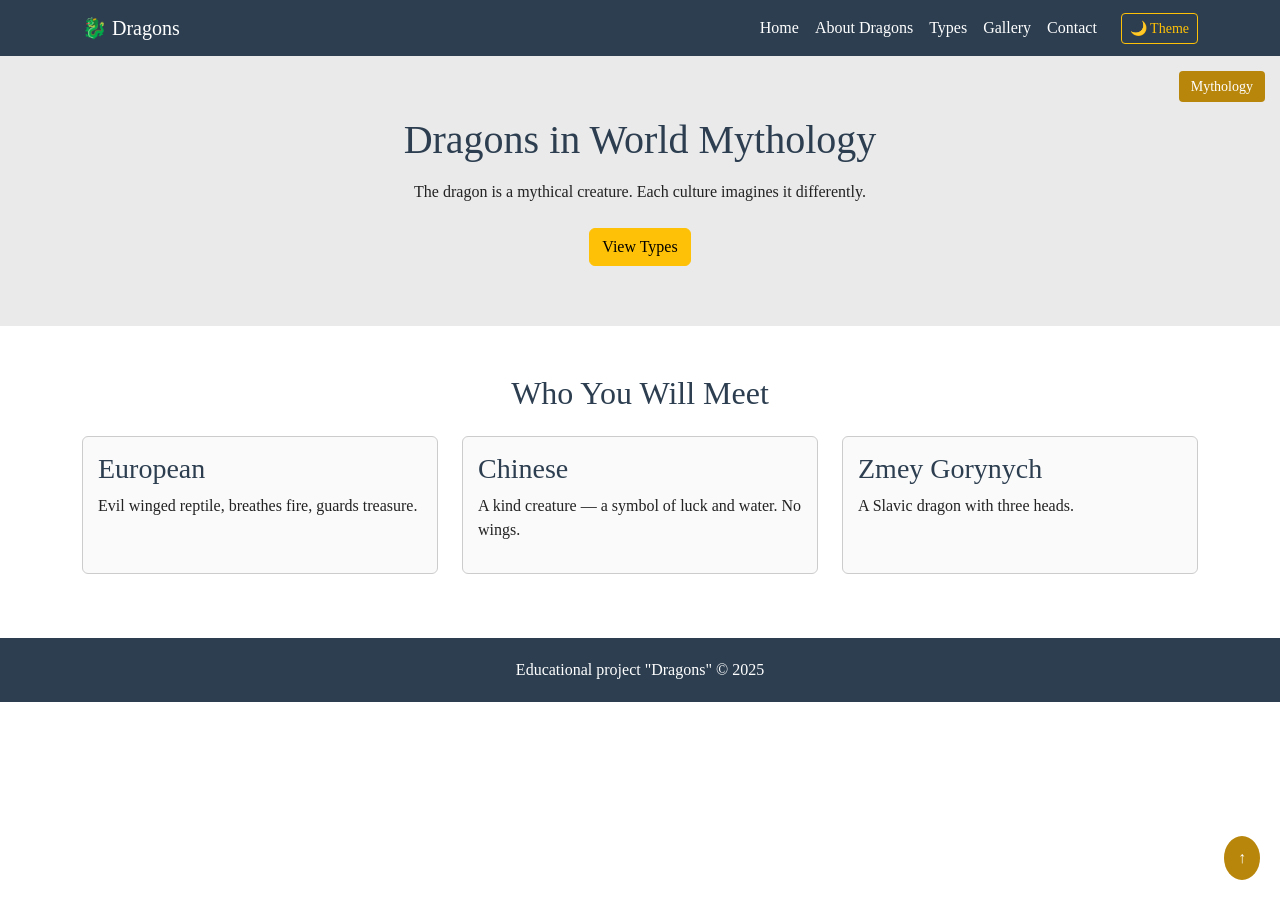
<file: index.html>
<!doctype html>
<html lang="en">
  <head>
    <meta charset="UTF-8" />
    <link
      rel="icon"
      href="data:image/svg+xml,<svg xmlns=%22http://www.w3.org/2000/svg%22 viewBox=%220 0 100 100%22><text y=%22.9em%22 font-size=%2290%22>🐉</text></svg>"
    />
    <meta name="viewport" content="width=device-width, initial-scale=1" />
    <title>Dragons | Home</title>
    <link
      href="https://cdn.jsdelivr.net/npm/bootstrap@5.3.3/dist/css/bootstrap.min.css"
      rel="stylesheet"
    />
    <link rel="stylesheet" href="base.css" />
    <link rel="stylesheet" href="layout.css" />
    <link rel="stylesheet" href="resp.css" />
  </head>
  <body>
    <nav class="navbar navbar-expand-md navbar-dark nv">
      <div class="container">
        <a class="navbar-brand" href="index.html">🐉 Dragons</a>
        <button
          class="navbar-toggler"
          data-bs-toggle="collapse"
          data-bs-target="#m"
        >
          <span class="navbar-toggler-icon"></span>
        </button>
        <div class="collapse navbar-collapse" id="m">
          <ul class="navbar-nav ms-auto">
            <li class="nav-item">
              <a class="nav-link active" href="index.html">Home</a>
            </li>
            <li class="nav-item">
              <a class="nav-link" href="about.html">About Dragons</a>
            </li>
            <li class="nav-item">
              <a class="nav-link" href="types.html">Types</a>
            </li>
            <li class="nav-item">
              <a class="nav-link" href="gallery.html">Gallery</a>
            </li>
            <li class="nav-item">
              <a class="nav-link" href="contact.html">Contact</a>
            </li>
            <li class="nav-item d-flex align-items-center ms-3">
              <button id="theme-btn" class="btn btn-outline-warning btn-sm">
                🌙 Theme
              </button>
            </li>
          </ul>
        </div>
      </div>
    </nav>

    <header class="hr">
      <span class="bd">Mythology</span>
      <h1>Dragons in World Mythology</h1>
      <p class="mt-3">
        The dragon is a mythical creature. Each culture imagines it differently.
      </p>
      <a href="types.html" class="btn btn-warning mt-2">View Types</a>
    </header>

    <main class="container my-5">
      <h2 class="text-center mb-4">Who You Will Meet</h2>
      <div class="row">
        <div class="col-md-4 mb-3">
          <article class="cd h-100">
            <h3>European</h3>
            <p>Evil winged reptile, breathes fire, guards treasure.</p>
          </article>
        </div>
        <div class="col-md-4 mb-3">
          <article class="cd h-100">
            <h3>Chinese</h3>
            <p>A kind creature — a symbol of luck and water. No wings.</p>
          </article>
        </div>
        <div class="col-md-4 mb-3">
          <article class="cd h-100">
            <h3>Zmey Gorynych</h3>
            <p>A Slavic dragon with three heads.</p>
          </article>
        </div>
      </div>
    </main>

    <footer class="ft">
      <p class="m-0">Educational project "Dragons" © 2025</p>
    </footer>

    <a href="#" class="up">↑</a>

    <script src="https://cdn.jsdelivr.net/npm/bootstrap@5.3.3/dist/js/bootstrap.bundle.min.js"></script>
    <script src="https://code.jquery.com/jquery-3.7.1.min.js"></script>
    <script src="dragon.js"></script>
    <script src="main.js"></script>
    <script src="jquery.js"></script>
  </body>
</html>
</file>
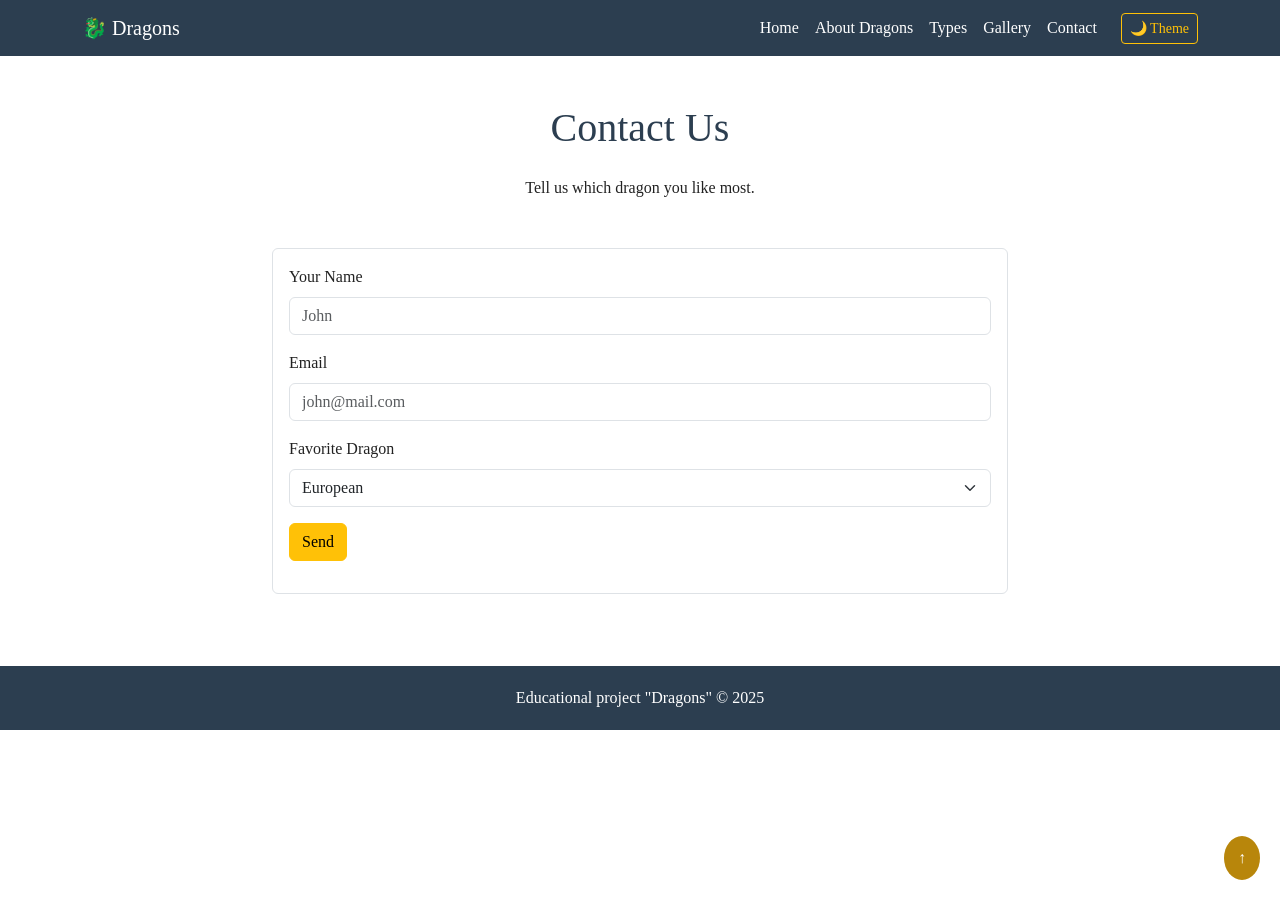
<file: contact.html>
<!doctype html>
<html lang="en">
  <head>
    <meta charset="UTF-8" />
    <link
      rel="icon"
      href="data:image/svg+xml,<svg xmlns=%22http://www.w3.org/2000/svg%22 viewBox=%220 0 100 100%22><text y=%22.9em%22 font-size=%2290%22>🐉</text></svg>"
    />
    <meta name="viewport" content="width=device-width, initial-scale=1" />
    <title>Dragons | Contact</title>
    <link
      href="https://cdn.jsdelivr.net/npm/bootstrap@5.3.3/dist/css/bootstrap.min.css"
      rel="stylesheet"
    />
    <link rel="stylesheet" href="base.css" />
    <link rel="stylesheet" href="layout.css" />
    <link rel="stylesheet" href="resp.css" />
  </head>
  <body>
    <nav class="navbar navbar-expand-md navbar-dark nv">
      <div class="container">
        <a class="navbar-brand" href="index.html">🐉 Dragons</a>
        <button
          class="navbar-toggler"
          data-bs-toggle="collapse"
          data-bs-target="#m"
        >
          <span class="navbar-toggler-icon"></span>
        </button>
        <div class="collapse navbar-collapse" id="m">
          <ul class="navbar-nav ms-auto">
            <li class="nav-item">
              <a class="nav-link" href="index.html">Home</a>
            </li>
            <li class="nav-item">
              <a class="nav-link" href="about.html">About Dragons</a>
            </li>
            <li class="nav-item">
              <a class="nav-link" href="types.html">Types</a>
            </li>
            <li class="nav-item">
              <a class="nav-link" href="gallery.html">Gallery</a>
            </li>
            <li class="nav-item">
              <a class="nav-link active" href="contact.html">Contact</a>
            </li>
            <li class="nav-item d-flex align-items-center ms-3">
              <button id="theme-btn" class="btn btn-outline-warning btn-sm">
                🌙 Theme
              </button>
            </li>
          </ul>
        </div>
      </div>
    </nav>

    <main class="container my-5">
      <h1 class="text-center mb-4">Contact Us</h1>
      <p class="text-center mb-5">Tell us which dragon you like most.</p>

      <div class="row justify-content-center">
        <div class="col-md-8 mb-4">
          <form
            id="contact-form"
            action="#"
            method="post"
            class="p-3 border rounded"
          >
            <div class="mb-3">
              <label for="name" class="form-label">Your Name</label>
              <input
                type="text"
                class="form-control"
                id="name"
                placeholder="John"
              />
              <small id="name-err" class="text-danger"></small>
            </div>

            <div class="mb-3">
              <label for="email" class="form-label">Email</label>
              <input
                type="text"
                class="form-control"
                id="email"
                placeholder="john@mail.com"
              />
              <small id="email-err" class="text-danger"></small>
            </div>

            <div class="mb-3">
              <label for="d" class="form-label">Favorite Dragon</label>
              <select class="form-select" id="d" name="d">
                <option>European</option>
                <option>Chinese</option>
                <option>Japanese</option>
                <option>Zmey Gorynych</option>
                <option>Wyvern</option>
              </select>
            </div>

            <button type="submit" class="btn btn-warning">Send</button>
            <p id="success-msg" class="mt-3 fw-bold"></p>
          </form>
        </div>
      </div>
    </main>

    <footer class="ft">
      <p class="m-0">Educational project "Dragons" © 2025</p>
    </footer>

    <a href="#" class="up">↑</a>

    <script src="https://cdn.jsdelivr.net/npm/bootstrap@5.3.3/dist/js/bootstrap.bundle.min.js"></script>
    <script src="https://code.jquery.com/jquery-3.7.1.min.js"></script>
    <script src="dragon.js"></script>
    <script src="main.js"></script>
    <script src="jquery.js"></script>
  </body>
</html>
</file>
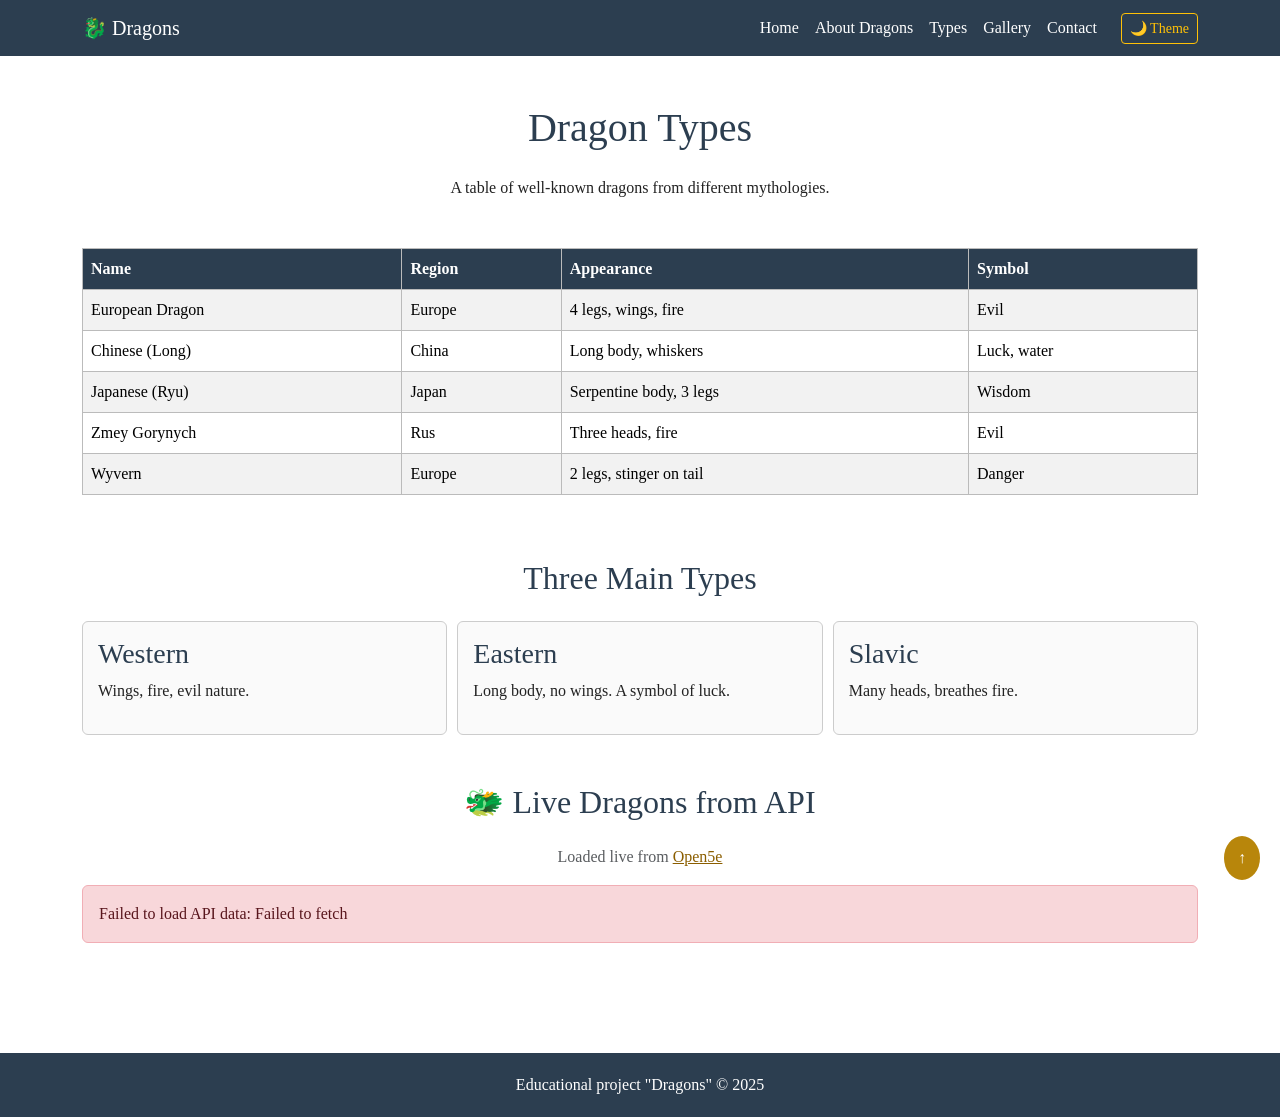
<file: types.html>
<!doctype html>
<html lang="en">
  <head>
    <meta charset="UTF-8" />
    <link
      rel="icon"
      href="data:image/svg+xml,<svg xmlns=%22http://www.w3.org/2000/svg%22 viewBox=%220 0 100 100%22><text y=%22.9em%22 font-size=%2290%22>🐉</text></svg>"
    />
    <meta name="viewport" content="width=device-width, initial-scale=1" />
    <title>Dragons | Types</title>
    <link
      href="https://cdn.jsdelivr.net/npm/bootstrap@5.3.3/dist/css/bootstrap.min.css"
      rel="stylesheet"
    />
    <link rel="stylesheet" href="base.css" />
    <link rel="stylesheet" href="layout.css" />
    <link rel="stylesheet" href="resp.css" />
  </head>
  <body>
    <!-- ---------- Navigation ---------- -->
    <nav class="navbar navbar-expand-md navbar-dark nv">
      <div class="container">
        <a class="navbar-brand" href="index.html">🐉 Dragons</a>
        <button
          class="navbar-toggler"
          data-bs-toggle="collapse"
          data-bs-target="#m"
        >
          <span class="navbar-toggler-icon"></span>
        </button>
        <div class="collapse navbar-collapse" id="m">
          <ul class="navbar-nav ms-auto">
            <li class="nav-item">
              <a class="nav-link" href="index.html">Home</a>
            </li>
            <li class="nav-item">
              <a class="nav-link" href="about.html">About Dragons</a>
            </li>
            <li class="nav-item">
              <a class="nav-link active" href="types.html">Types</a>
            </li>
            <li class="nav-item">
              <a class="nav-link" href="gallery.html">Gallery</a>
            </li>
            <li class="nav-item">
              <a class="nav-link" href="contact.html">Contact</a>
            </li>

            <li class="nav-item d-flex align-items-center ms-3">
              <button id="theme-btn" class="btn btn-outline-warning btn-sm">
                🌙 Theme
              </button>
            </li>
          </ul>
        </div>
      </div>
    </nav>

    <!-- ---------- Main Content ---------- -->
    <main class="container my-5">
      <h1 class="text-center mb-4">Dragon Types</h1>
      <p class="text-center mb-5">
        A table of well-known dragons from different mythologies.
      </p>

      <div class="table-responsive">
        <table class="table table-bordered table-striped tb">
          <thead>
            <tr>
              <th>Name</th>
              <th>Region</th>
              <th>Appearance</th>
              <th>Symbol</th>
            </tr>
          </thead>
          <tbody>
            <tr>
              <td>European Dragon</td>
              <td>Europe</td>
              <td>4 legs, wings, fire</td>
              <td>Evil</td>
            </tr>
            <tr>
              <td>Chinese (Long)</td>
              <td>China</td>
              <td>Long body, whiskers</td>
              <td>Luck, water</td>
            </tr>
            <tr>
              <td>Japanese (Ryu)</td>
              <td>Japan</td>
              <td>Serpentine body, 3 legs</td>
              <td>Wisdom</td>
            </tr>
            <tr>
              <td>Zmey Gorynych</td>
              <td>Rus</td>
              <td>Three heads, fire</td>
              <td>Evil</td>
            </tr>
            <tr>
              <td>Wyvern</td>
              <td>Europe</td>
              <td>2 legs, stinger on tail</td>
              <td>Danger</td>
            </tr>
          </tbody>
        </table>
      </div>

      <h2 class="text-center mt-5 mb-4">Three Main Types</h2>
      <div class="fx">
        <div class="cd">
          <h3>Western</h3>
          <p>Wings, fire, evil nature.</p>
        </div>
        <div class="cd">
          <h3>Eastern</h3>
          <p>Long body, no wings. A symbol of luck.</p>
        </div>
        <div class="cd">
          <h3>Slavic</h3>
          <p>Many heads, breathes fire.</p>
        </div>
      </div>

      <!-- ============================================================ -->
      <!-- API: dragons loaded live from Open5e                          -->
      <!-- ============================================================ -->
      <h2 class="text-center mt-5 mb-4">🐲 Live Dragons from API</h2>
      <p class="text-center text-muted mb-3">
        Loaded live from
        <a href="https://open5e.com" target="_blank" rel="noopener">Open5e</a>
      </p>
      <div id="api-dragons"></div>
    </main>

    <!-- ---------- Footer ---------- -->
    <footer class="ft">
      <p class="m-0">Educational project "Dragons" © 2025</p>
    </footer>

    <a href="#" class="up">↑</a>

    <!-- ---------- JS Scripts ---------- -->
    <script src="https://cdn.jsdelivr.net/npm/bootstrap@5.3.3/dist/js/bootstrap.bundle.min.js"></script>
    <script src="https://code.jquery.com/jquery-3.7.1.min.js"></script>
    <script src="dragon.js"></script>
    <script src="main.js"></script>
    <script src="jquery.js"></script>
  </body>
</html>
</file>
<file: base.css>
/* ---------- Global Styles --------- */
* {
  box-sizing: border-box;
}
body {
  font-family: Georgia, serif;
  color: #222;
  background: #fff;
  margin: 0;
}
h1,
h2,
h3 {
  color: #2c3e50;
}
a {
  color: #8b5e00;
}
.hl {
  color: #b8860b;
  font-weight: bold;
}

/* ---------- Navigation (Navbar) ---------- */
.nv {
  background: #2c3e50;
}
.nv .nav-link {
  color: #fff;
}
.nv .nav-link:hover {
  color: #ffd166;
}

/* ---------- Table (Types Page) ---------- */
.tb {
  width: 100%;
  border-collapse: collapse;
}
.tb th {
  background: #2c3e50;
  color: #fff;
}
.tb th,
.tb td {
  border: 1px solid #bbb;
  padding: 8px;
  text-align: left;
}

/* ---------- Footer ---------- */
.ft {
  background: #2c3e50;
  color: #fff;
  padding: 20px;
  text-align: center;
}
</file>
<file: layout.css>
/* ---------- Hero Section (Index Page) ---------- */
.hr {
  position: relative;
  background: #eaeaea;
  padding: 60px 20px;
  text-align: center;
}
.bd {
  position: absolute;
  top: 15px;
  right: 15px;
  background: #b8860b;
  color: #fff;
  padding: 5px 12px;
  border-radius: 4px;
  font-size: 14px;
}

/* ---------- Flexbox Layout ---------- */
.fx {
  display: flex;
  flex-wrap: wrap;
  gap: 10px;
  justify-content: center;
}
.cd {
  flex: 1 1 280px;
  border: 1px solid #ccc;
  border-radius: 6px;
  padding: 15px;
  background: #fafafa;
}

/* ---------- Images inside cards ---------- */
.cd img {
  width: 100%;
  height: 160px;
  object-fit: cover;
  border-radius: 4px;
  margin-bottom: 8px;
  display: block;
}

/* ---------- CSS Grid (Gallery) ---------- */
.gr {
  display: grid;
  grid-template-columns: repeat(3, 1fr);
  gap: 15px;
}
.gr .cd {
  flex: none;
}

/* ---------- About Page Image ---------- */
.ab {
  max-width: 100%;
  width: 100%;
  height: auto;
  display: block;
  margin: 0 auto;
}

/* ---------- jQuery info box ---------- */
.jq-box {
  display: none;
  background: #e2e3e5;
  padding: 15px;
  margin-bottom: 20px;
  border-radius: 5px;
}

/* ---------- API Section ---------- */
#api-dragons {
  min-height: 120px;
}

/* ---------- Back to Top Button ---------- */
.up {
  position: fixed;
  bottom: 20px;
  right: 20px;
  background: #b8860b;
  color: #fff;
  padding: 10px 14px;
  border-radius: 50%;
  text-decoration: none;
}

/* ---------- Dark Mode ---------- */
.dark-mode {
  background-color: #222 !important;
  color: #fff !important;
}
.dark-mode .cd {
  background: #333 !important;
  color: #fff !important;
  border-color: #555 !important;
}
.dark-mode h1,
.dark-mode h2,
.dark-mode h3 {
  color: #ffd166 !important;
}
.dark-mode .nv {
  background-color: #111 !important;
}
.dark-mode .tb td {
  background-color: #333 !important;
  color: #fff !important;
  border-color: #555 !important;
}
.dark-mode .tb th {
  background-color: #111 !important;
  color: #ffd166 !important;
  border-color: #555 !important;
}
.dark-mode .ft {
  background-color: #111 !important;
}
.dark-mode .hr {
  background-color: #333 !important;
}
.dark-mode .jq-box {
  background: #444 !important;
  color: #fff !important;
}
/* Заглушка для карточек без картинок */
.dragon-placeholder {
  width: 100%;
  height: 160px;
  background: #2c3e50;
  color: #ffd166;
  display: flex;
  align-items: center;
  justify-content: center;
  font-size: 60px;
  border-radius: 4px;
  margin-bottom: 8px;
}
</file>
<file: resp.css>
/* ---------- Media Queries (Tablet & Mobile) --------- */
@media (max-width: 768px) {
  .gr {
    grid-template-columns: repeat(2, 1fr);
  }
  .hr {
    padding: 40px 15px;
  }
  h1 {
    font-size: 26px;
  }
}

@media (max-width: 480px) {
  .gr {
    grid-template-columns: 1fr;
  }
  .bd {
    display: none;
  }
  h1 {
    font-size: 22px;
  }
  .hr {
    padding: 30px 10px;
  }
}
</file>
